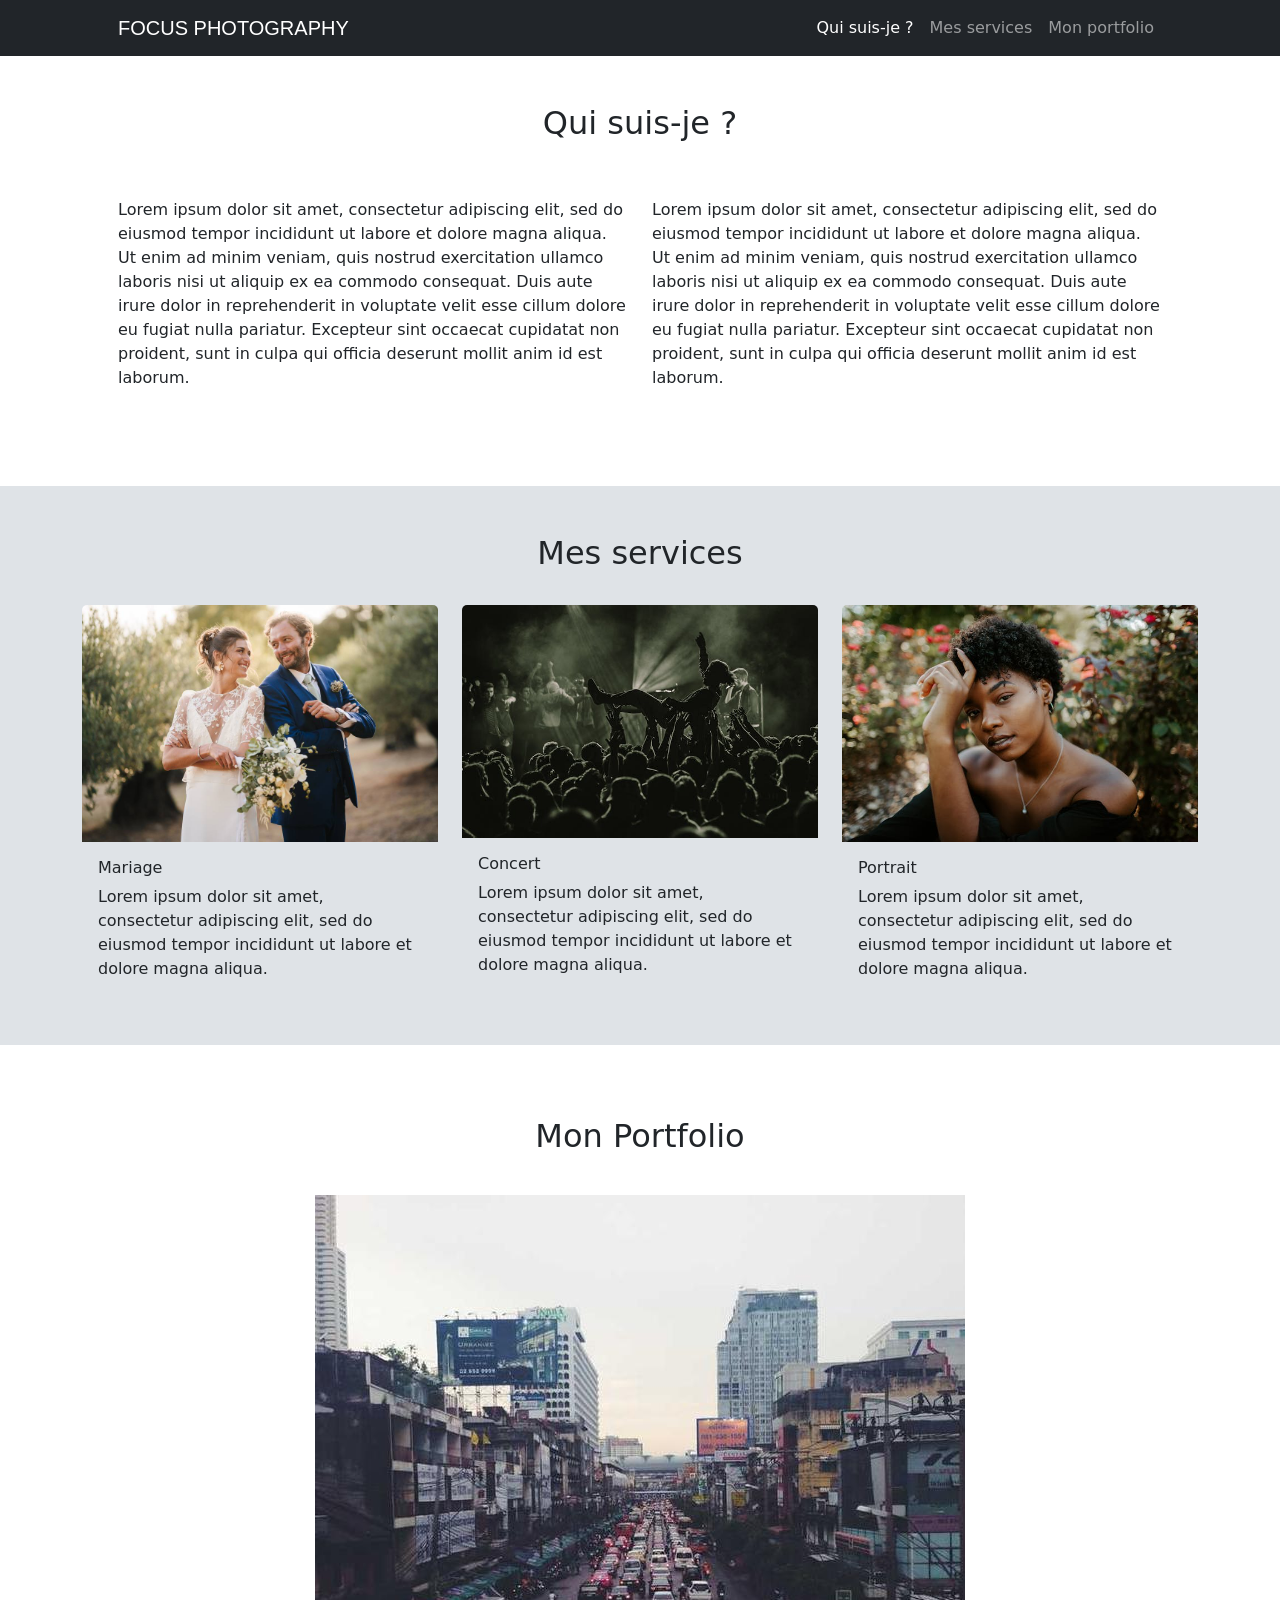
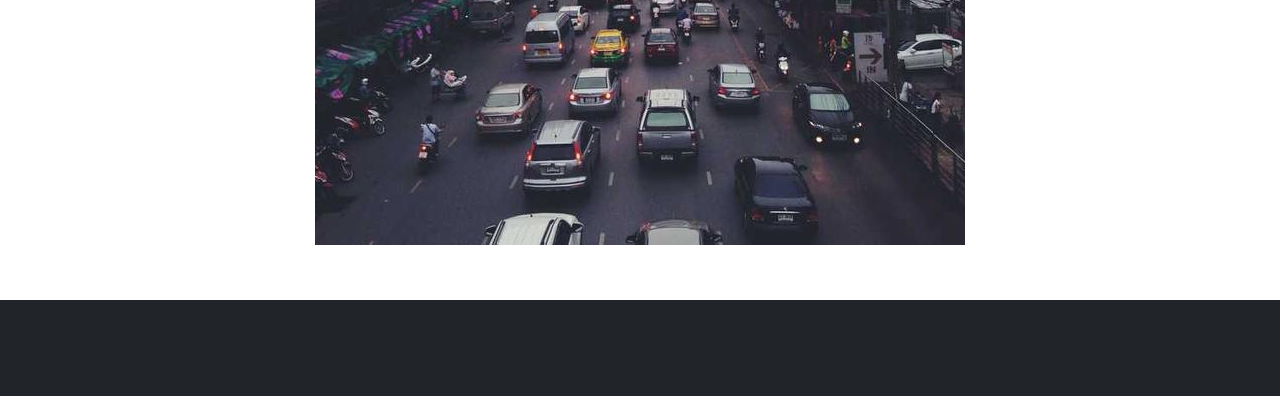
<file: bootstrap/index.html>
<!doctype html>
<html lang="fr">
  <head>
    <meta charset="utf-8" />
    <meta name="viewport" content="width=device-width, initial-scale=1" />
    <title>Focus Photography</title>
    <link
      href="https://cdn.jsdelivr.net/npm/bootstrap@5.3.8/dist/css/bootstrap.min.css"
      rel="stylesheet"
      integrity="sha384-sRIl4kxILFvY47J16cr9ZwB07vP4J8+LH7qKQnuqkuIAvNWLzeN8tE5YBujZqJLB"
      crossorigin="anonymous"
    />
    <link rel="stylesheet" href="src/css/style.css" />
  </head>
  <body>
    <nav class="navbar navbar-expand-md navbar-dark bg-dark sticky-top">
      <div class="container px-5">
        <a class="navbar-brand" href="#">FOCUS PHOTOGRAPHY</a>
        <button
          class="navbar-toggler"
          type="button"
          data-bs-toggle="collapse"
          data-bs-target="#navbarNavDropdown"
          aria-controls="navbarNavDropdown"
          aria-expanded="false"
          aria-label="Toggle navigation"
        >
          <span class="navbar-toggler-icon"></span>
        </button>
        <div class="collapse navbar-collapse" id="navbarNavDropdown">
          <ul class="navbar-nav ms-auto">
            <li class="nav-item">
              <a class="nav-link active" aria-current="page" href="#me"
                >Qui suis-je ?</a
              >
            </li>
            <li class="nav-item">
              <a class="nav-link" href="#services">Mes services</a>
            </li>
            <li class="nav-item">
              <a class="nav-link" href="#portfolio">Mon portfolio</a>
            </li>
            <li class="nav-item dropdown"></li>
          </ul>
        </div>
      </div>
    </nav>

    <main>
      <section id="me">
        <div class="container py-5 px-5">
          <h2 class="text-center">Qui suis-je ?</h2>
          <div class="row align-items-start py-5 g-4">
            <div class="col">
              Lorem ipsum dolor sit amet, consectetur adipiscing elit, sed do
              eiusmod tempor incididunt ut labore et dolore magna aliqua. Ut
              enim ad minim veniam, quis nostrud exercitation ullamco laboris
              nisi ut aliquip ex ea commodo consequat. Duis aute irure dolor in
              reprehenderit in voluptate velit esse cillum dolore eu fugiat
              nulla pariatur. Excepteur sint occaecat cupidatat non proident,
              sunt in culpa qui officia deserunt mollit anim id est laborum.
            </div>
            <div class="col">
              Lorem ipsum dolor sit amet, consectetur adipiscing elit, sed do
              eiusmod tempor incididunt ut labore et dolore magna aliqua. Ut
              enim ad minim veniam, quis nostrud exercitation ullamco laboris
              nisi ut aliquip ex ea commodo consequat. Duis aute irure dolor in
              reprehenderit in voluptate velit esse cillum dolore eu fugiat
              nulla pariatur. Excepteur sint occaecat cupidatat non proident,
              sunt in culpa qui officia deserunt mollit anim id est laborum.
            </div>
          </div>
        </div>
      </section>

      <section
        id="services"
        style="background-color: #dfe3e7"
        class="py-5 px-5"
      >
        <div class="container text-center">
          <h2 class="text-center pb-4">Mes services</h2>
          <div class="row g-4">
            <div class="col-md-4">
              <div class="card bg-transparent border-0">
                <img
                  class="card-img-top"
                  src="src/img/mariage.jpeg"
                  alt="Photo mariage"
                />
                <div class="card-body">
                  <h6 class="card-title text-start">Mariage</h6>
                  <p class="card-text text-start">
                    Lorem ipsum dolor sit amet, consectetur adipiscing elit, sed
                    do eiusmod tempor incididunt ut labore et dolore magna
                    aliqua.
                  </p>
                </div>
              </div>
            </div>
            <div class="col-md-4">
              <div class="card bg-transparent border-0">
                <img
                  class="card-img-top"
                  src="src/img/concert.jpg"
                  alt="Photo concert"
                />
                <div class="card-body">
                  <h6 class="card-title text-start">Concert</h6>
                  <p class="card-text text-start">
                    Lorem ipsum dolor sit amet, consectetur adipiscing elit, sed
                    do eiusmod tempor incididunt ut labore et dolore magna
                    aliqua.
                  </p>
                </div>
              </div>
            </div>
            <div class="col-md-4">
              <div class="card bg-transparent border-0">
                <img
                  class="card-img-top"
                  src="src/img/portrait.jpg"
                  alt="Photo portrait"
                />
                <div class="card-body">
                  <h6 class="card-title text-start">Portrait</h6>
                  <p class="card-text text-start">
                    Lorem ipsum dolor sit amet, consectetur adipiscing elit, sed
                    do eiusmod tempor incididunt ut labore et dolore magna
                    aliqua.
                  </p>
                </div>
              </div>
            </div>
          </div>
        </div>
      </section>

      <section id="portfolio">
        <div class="container py-5 px-5">
          <h2 class="text-center py-4">Mon Portfolio</h2>
          <div class="">
            <img
              class="img-fluid mx-auto d-block btn"
              data-bs-toggle="collapse"
              data-bs-target="#collapseImage"
              role="button"
              aria-expanded="false"
              aria-controls="#collapseImage"
              src="src/img/portfolio-1-650x650.jpg"
              alt="Photo de ville"
            />

            <div class="collapse" id="collapseImage">
              <div class="card card-body border-0">
                <h5>Morning City</h5>
                Lorem ipsum dolor sit amet, consectetur adipiscing elit, sed do
                eiusmod tempor incididunt ut labore et dolore magna aliqua. Ut
                enim ad minim veniam, quis nostrud exercitation ullamco laboris
                nisi ut aliquip ex ea commodo consequat. Duis aute irure dolor
                in reprehenderit in voluptate velit esse cillum dolore eu fugiat
                nulla pariatur. Excepteur sint occaecat cupidatat non proident,
                sunt in culpa qui officia deserunt mollit anim id est laborum.
                Lorem ipsum dolor sit amet, consectetur adipiscing elit, sed do
                eiusmod tempor incididunt ut labore et dolore magna aliqua. Ut
                enim ad minim veniam, quis nostrud exercitation ullamco laboris
                nisi ut aliquip ex ea commodo consequat. Duis aute irure dolor
                in reprehenderit in voluptate velit esse cillum dolore eu fugiat
                nulla pariatur. Excepteur sint occaecat cupidatat non proident,
                sunt in culpa qui officia deserunt mollit anim id est laborum.
              </div>
            </div>
          </div>
        </div>
      </section>
    </main>

    <footer class="bg-dark py-5"></footer>
    <script
      src="https://cdn.jsdelivr.net/npm/bootstrap@5.3.8/dist/js/bootstrap.bundle.min.js"
      integrity="sha384-FKyoEForCGlyvwx9Hj09JcYn3nv7wiPVlz7YYwJrWVcXK/BmnVDxM+D2scQbITxI"
      crossorigin="anonymous"
    ></script>
  </body>
</html>
</file>
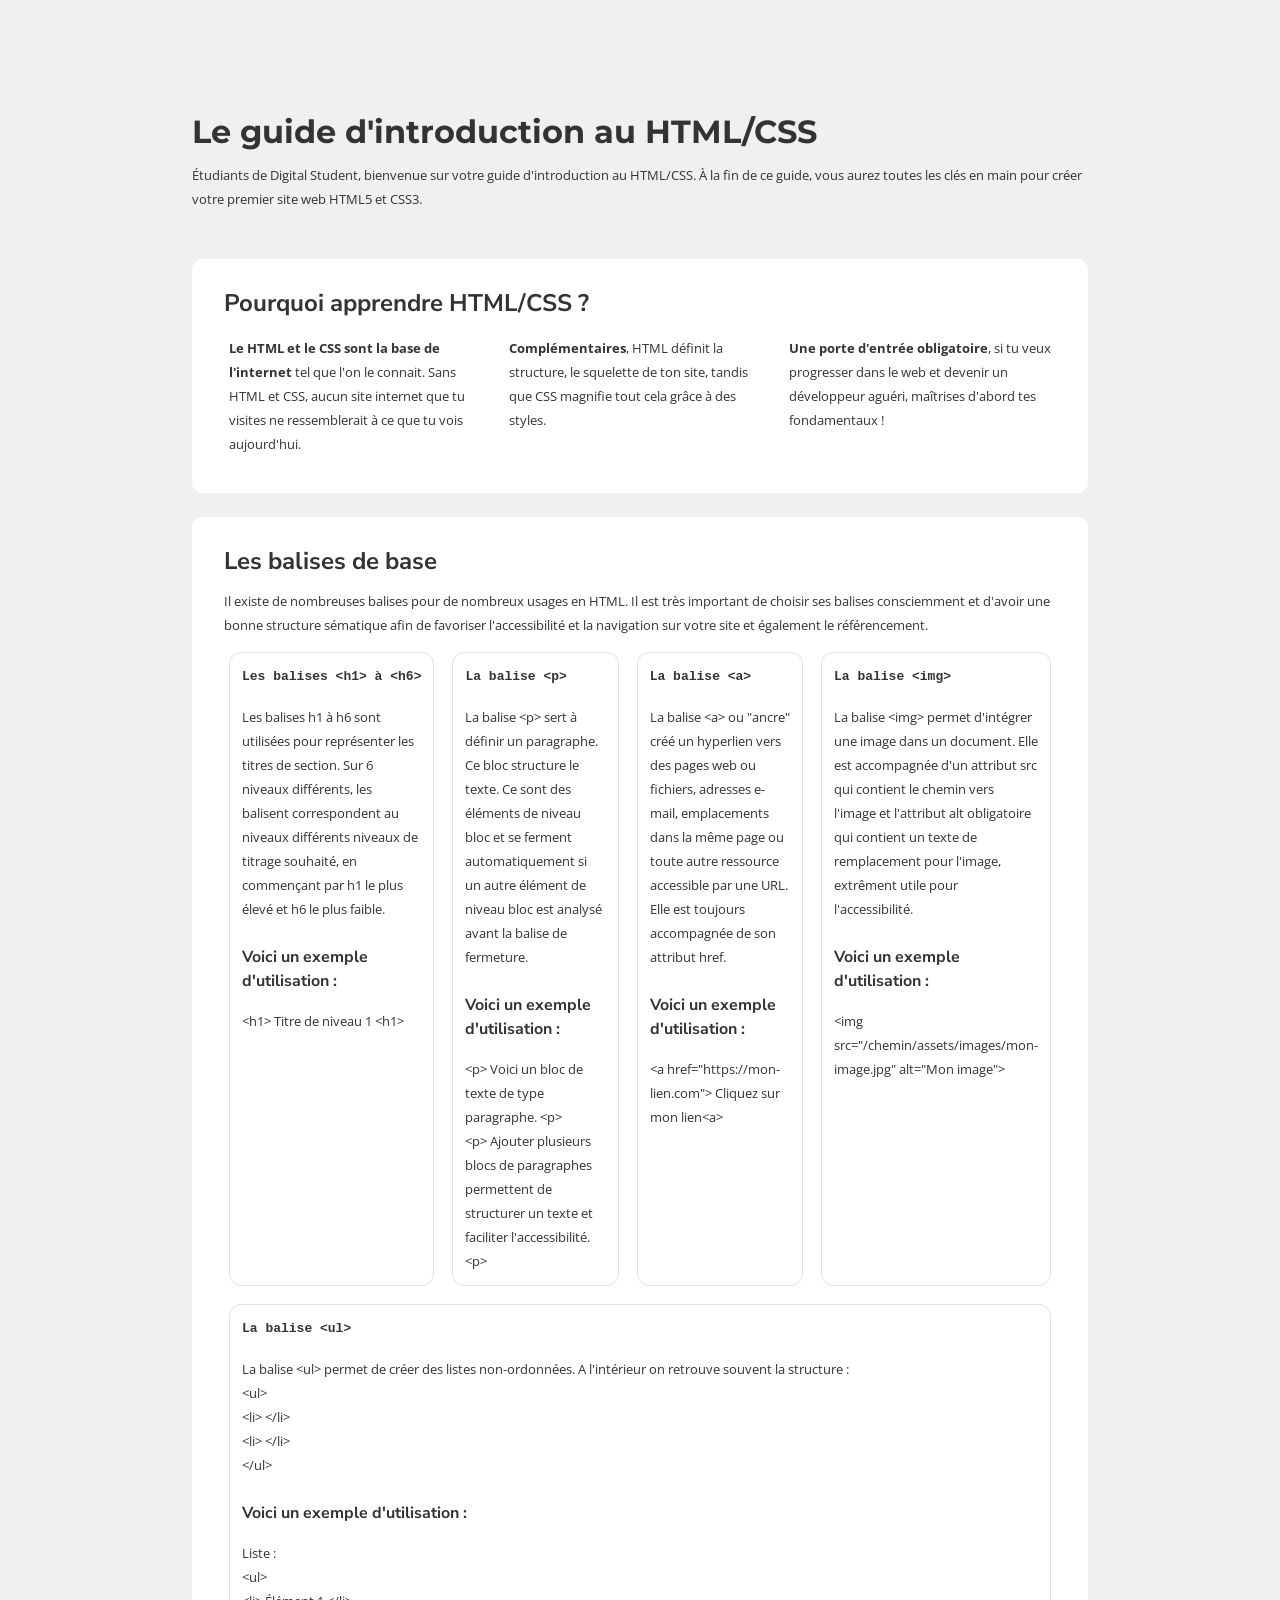
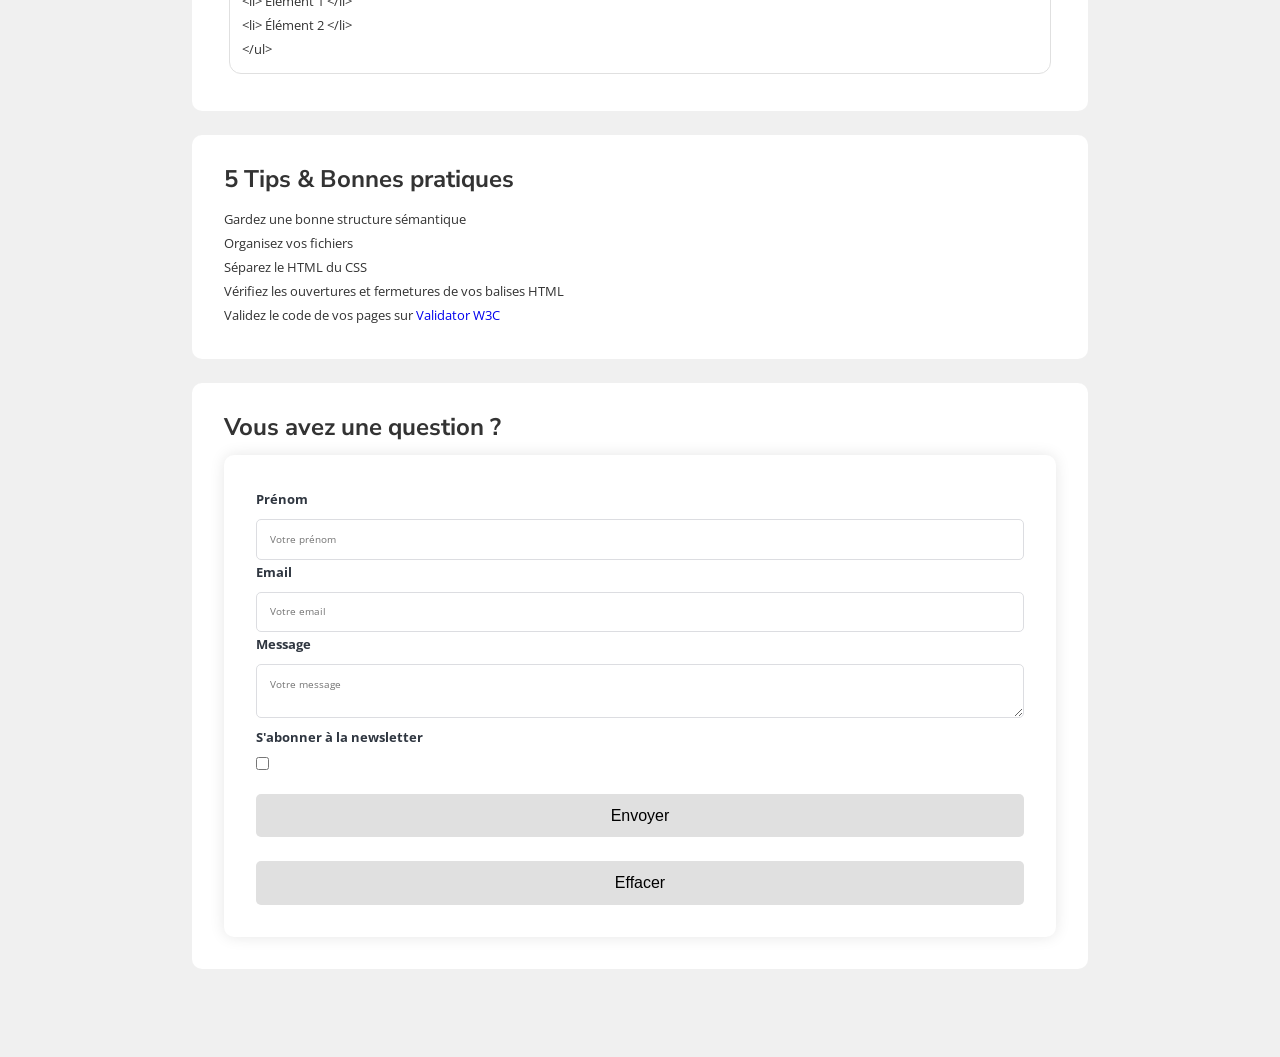
<file: html-css/index.html>
<!doctype html>
<html lang="fr">
  <head>
    <meta charset="UTF-8" />
    <meta name="viewport" content="width=device-width, initial-scale=1.0" />
    <title>Digital Student - Guide d'introduction au HTML/CSS</title>
    <link rel="stylesheet" href="css/style.css" />
  </head>
  <body>
    <main>
      <header>
        <h1>Le guide d'introduction au HTML/CSS</h1>
        <p>
          Étudiants de Digital Student, bienvenue sur votre guide d'introduction
          au HTML/CSS. À la fin de ce guide, vous aurez toutes les clés en main
          pour créer votre premier site web HTML5 et CSS3.
        </p>
      </header>

      <section>
        <h2>Pourquoi apprendre HTML/CSS ?</h2>
        <div class="container">
          <div class="element">
            <p>
              <strong>Le HTML et le CSS sont la base de l'internet</strong> tel
              que l'on le connait. Sans HTML et CSS, aucun site internet que tu
              visites ne ressemblerait à ce que tu vois aujourd'hui.
            </p>
          </div>
          <div class="element">
            <p>
              <strong>Complémentaires</strong>, HTML définit la structure, le
              squelette de ton site, tandis que CSS magnifie tout cela grâce à
              des styles.
            </p>
          </div>
          <div class="element">
            <p>
              <strong>Une porte d'entrée obligatoire</strong>, si tu veux
              progresser dans le web et devenir un développeur aguéri, maîtrises
              d'abord tes fondamentaux !
            </p>
          </div>
        </div>
      </section>

      <section>
        <div>
          <h2>Les balises de base</h2>
          <p>
            Il existe de nombreuses balises pour de nombreux usages en HTML. Il
            est très important de choisir ses balises consciemment et d'avoir
            une bonne structure sématique afin de favoriser l'accessibilité et
            la navigation sur votre site et également le référencement.
          </p>
        </div>

        <!-- Balises h1 à h6 -->
        <div class="container balises">
          <div class="element">
            <div class="presentation">
              <h4>
                <pre><code>Les balises &lt;h1&gt; à &lt;h6&gt;</code></pre>
              </h4>
              <p>
                Les balises h1 à h6 sont utilisées pour représenter les titres
                de section. Sur 6 niveaux différents, les balisent correspondent
                au niveaux différents niveaux de titrage souhaité, en commençant
                par h1 le plus élevé et h6 le plus faible.
              </p>
            </div>
            <br />

            <div class="exemple">
              <h4>Voici un exemple d'utilisation :</h4>
              <p>&lt;h1&gt; Titre de niveau 1 &lt;h1&gt;</p>
            </div>
          </div>

          <!-- Balises p -->

          <div class="element">
            <div>
              <h4>
                <pre><code>La balise &lt;p&gt; </code></pre>
              </h4>
              <p>
                La balise &lt;p&gt; sert à définir un paragraphe. Ce bloc
                structure le texte. Ce sont des éléments de niveau bloc et se
                ferment automatiquement si un autre élément de niveau bloc est
                analysé avant la balise de fermeture.
              </p>
            </div>
            <br />
            <div class="exemple">
              <h4>Voici un exemple d'utilisation :</h4>
              <p>
                &lt;p&gt; Voici un bloc de texte de type paragraphe. &lt;p&gt;
              </p>
              <p>
                &lt;p&gt; Ajouter plusieurs blocs de paragraphes permettent de
                structurer un texte et faciliter l'accessibilité. &lt;p&gt;
              </p>
            </div>
          </div>

          <!-- Balise a -->

          <div class="element">
            <div>
              <h4>
                <pre><code>La balise &lt;a&gt; </code></pre>
              </h4>
              <p>
                La balise &lt;a&gt; ou "ancre" créé un hyperlien vers des pages
                web ou fichiers, adresses e-mail, emplacements dans la même page
                ou toute autre ressource accessible par une URL. Elle est
                toujours accompagnée de son attribut href.
              </p>
            </div>
            <div>
              <br />
              <h4>Voici un exemple d'utilisation :</h4>
              <p>
                &lt;a href="https://mon-lien.com"&gt; Cliquez sur mon
                lien&lt;a&gt;
              </p>
            </div>
          </div>

          <!-- Balise img -->

          <div class="element">
            <div>
              <h4>
                <pre><code>La balise &lt;img&gt; </code></pre>
              </h4>
              <p>
                La balise &lt;img&gt; permet d'intégrer une image dans un
                document. Elle est accompagnée d'un attribut src qui contient le
                chemin vers l'image et l'attribut alt obligatoire qui contient
                un texte de remplacement pour l'image, extrêment utile pour
                l'accessibilité.
              </p>
            </div>
            <br />

            <div>
              <h4>Voici un exemple d'utilisation :</h4>
              <p>
                &lt;img src="/chemin/assets/images/mon-image.jpg" alt="Mon
                image">
              </p>
            </div>
          </div>

          <!-- Balise ul -->

          <div class="element">
            <div>
              <h4>
                <pre><code>La balise &lt;ul&gt; </code></pre>
              </h4>
              <p>
                La balise &lt;ul&gt; permet de créer des listes non-ordonnées. A
                l'intérieur on retrouve souvent la structure : <br />
                &lt;ul&gt; <br />
                &lt;li&gt; &lt;/li&gt; <br />
                &lt;li&gt; &lt;/li&gt; <br />
                &lt;/ul&gt;
              </p>
            </div>
            <div>
              <br />
              <h4>Voici un exemple d'utilisation :</h4>
              <p>
                Liste : <br />
                &lt;ul&gt; <br />
                &lt;li&gt; Élément 1 &lt;/li&gt; <br />
                &lt;li&gt; Élément 2 &lt;/li&gt; <br />
                &lt;/ul&gt;
              </p>
            </div>
          </div>
        </div>
      </section>

      <section id="section-4">
        <h2>5 Tips & Bonnes pratiques</h2>

        <div>
          <ul>
            <li>Gardez une bonne structure sémantique</li>
            <li>Organisez vos fichiers</li>
            <li>Séparez le HTML du CSS</li>
            <li>Vérifiez les ouvertures et fermetures de vos balises HTML</li>
            <li>
              Validez le code de vos pages sur
              <a href="https://validator.w3.org">Validator W3C</a>
            </li>
          </ul>
        </div>
      </section>

      <section id="section-5">
        <h2>Vous avez une question ?</h2>
        <form action="">
          <ul>
            <li>
              <label for="prenom">Prénom</label>
              <input type="text" name="prenom" placeholder="Votre prénom" />
            </li>
            <li>
              <label for="email">Email</label>
              <input type="email" name="email" placeholder="Votre email" />
            </li>
            <li>
              <label for="msg">Message</label>
              <textarea
                id="msg"
                name="message"
                placeholder="Votre message"
              ></textarea>
            </li>
            <li>
              <label for="checkbox">S'abonner à la newsletter</label>

              <input class="checkbox" type="checkbox" />
            </li>
          </ul>
          <button type="submit">Envoyer</button>
          <button type="reset">Effacer</button>
        </form>
      </section>
    </main>
  </body>
</html>
</file>
<file: bootstrap/src/css/style.css>
.navbar-brand {
  font-family: Impact, Haettenschweiler, "Arial Narrow Bold", sans-serif;
}

#services {
  background-color: #dfe3e7;
}
</file>
<file: html-css/css/style.css>
@import url("https://fonts.googleapis.com/css2?family=Montserrat:ital,wght@0,100..900;1,100..900&family=Nunito+Sans:ital,opsz,wght@0,6..12,200..1000;1,6..12,200..1000&family=Open+Sans:ital,wght@0,300..800;1,300..800&display=swap");

* {
  margin: 0;
  padding: 0;
  box-sizing: border-box;
}

html,
body {
  min-height: 100vh;
  width: 100%;
  background-color: #f0f0f0;
  color: #333333;
  line-height: 1.5rem;
}

h1 {
  font-family: "Montserrat", sans-serif;
  line-height: normal;
  padding-bottom: 12px;
}

h2,
h3,
h4,
h5 {
  font-family: "Nunito Sans", sans-serif;
  padding-bottom: 16px;
}

p,
ul {
  font-family: "Open Sans", sans-serwif;
  font-size: 0.8rem;
}

a {
  text-decoration: none;
}

main {
  max-width: 80%;
  margin: auto;
  padding: 64px;
}

header {
  margin-top: 48px;
  margin-bottom: 48px;
}

section {
  margin-bottom: 24px;
  margin-top: 24px;
  background-color: white;
  padding: 32px;
  border-radius: 10px;
}

.container {
  display: flex;
  flex-direction: column;
  flex-wrap: wrap;
  justify-content: center;
  gap: 8px;
}

.element {
  flex: 1 1 50px;
  margin: 5px;
}

.container.balises {
  padding-top: 10px;
}
.balises .element {
  border: 1px solid #e0e0e0;
  padding: 12px;
  border-radius: 12px;
}

ul,
li {
  list-style: none;
}

form {
  display: flex;
  flex-direction: column;
  background-color: white;
  padding: 2rem;
  border-radius: 10px;
  box-shadow: 0 0 15px rgba(0, 0, 0, 0.1);
  width: 100%;
}

label {
  margin-top: 1rem;
  font-weight: bold;
  color: #2f3640;
}

input,
textarea {
  font-family: "Open Sans";
  margin-top: 0.5rem;
  padding: 0.8rem;
  border: 1px solid #dcdde1;
  border-radius: 5px;
  font-size: 0.6rem;
  width: 100%;
}

form > button {
  margin-top: 1.5rem;
  padding: 0.8rem;
  border: none;
  background-color: #e0e0e0;
  font-size: 1rem;
  border-radius: 5px;
  cursor: pointer;
  transition: background-color 0.3s;
}

button:hover {
  background-color: #3b82f6;
}

input:focus,
textarea:focus {
  border-color: #3b82f6;
}

.checkbox {
  display: flex;
  align-items: left;
  width: auto;
}
@media screen and (min-width: 1024px) {
  .container {
    flex-direction: row;
  }
}

@media screen and (max-width: 600px) {
  h1 {
    font-size: 1.5rem;
  }
  p {
    font-size: 0.8rem;
  }
  main {
    max-width: 100%;
    padding: 32px;
  }
}
</file>
